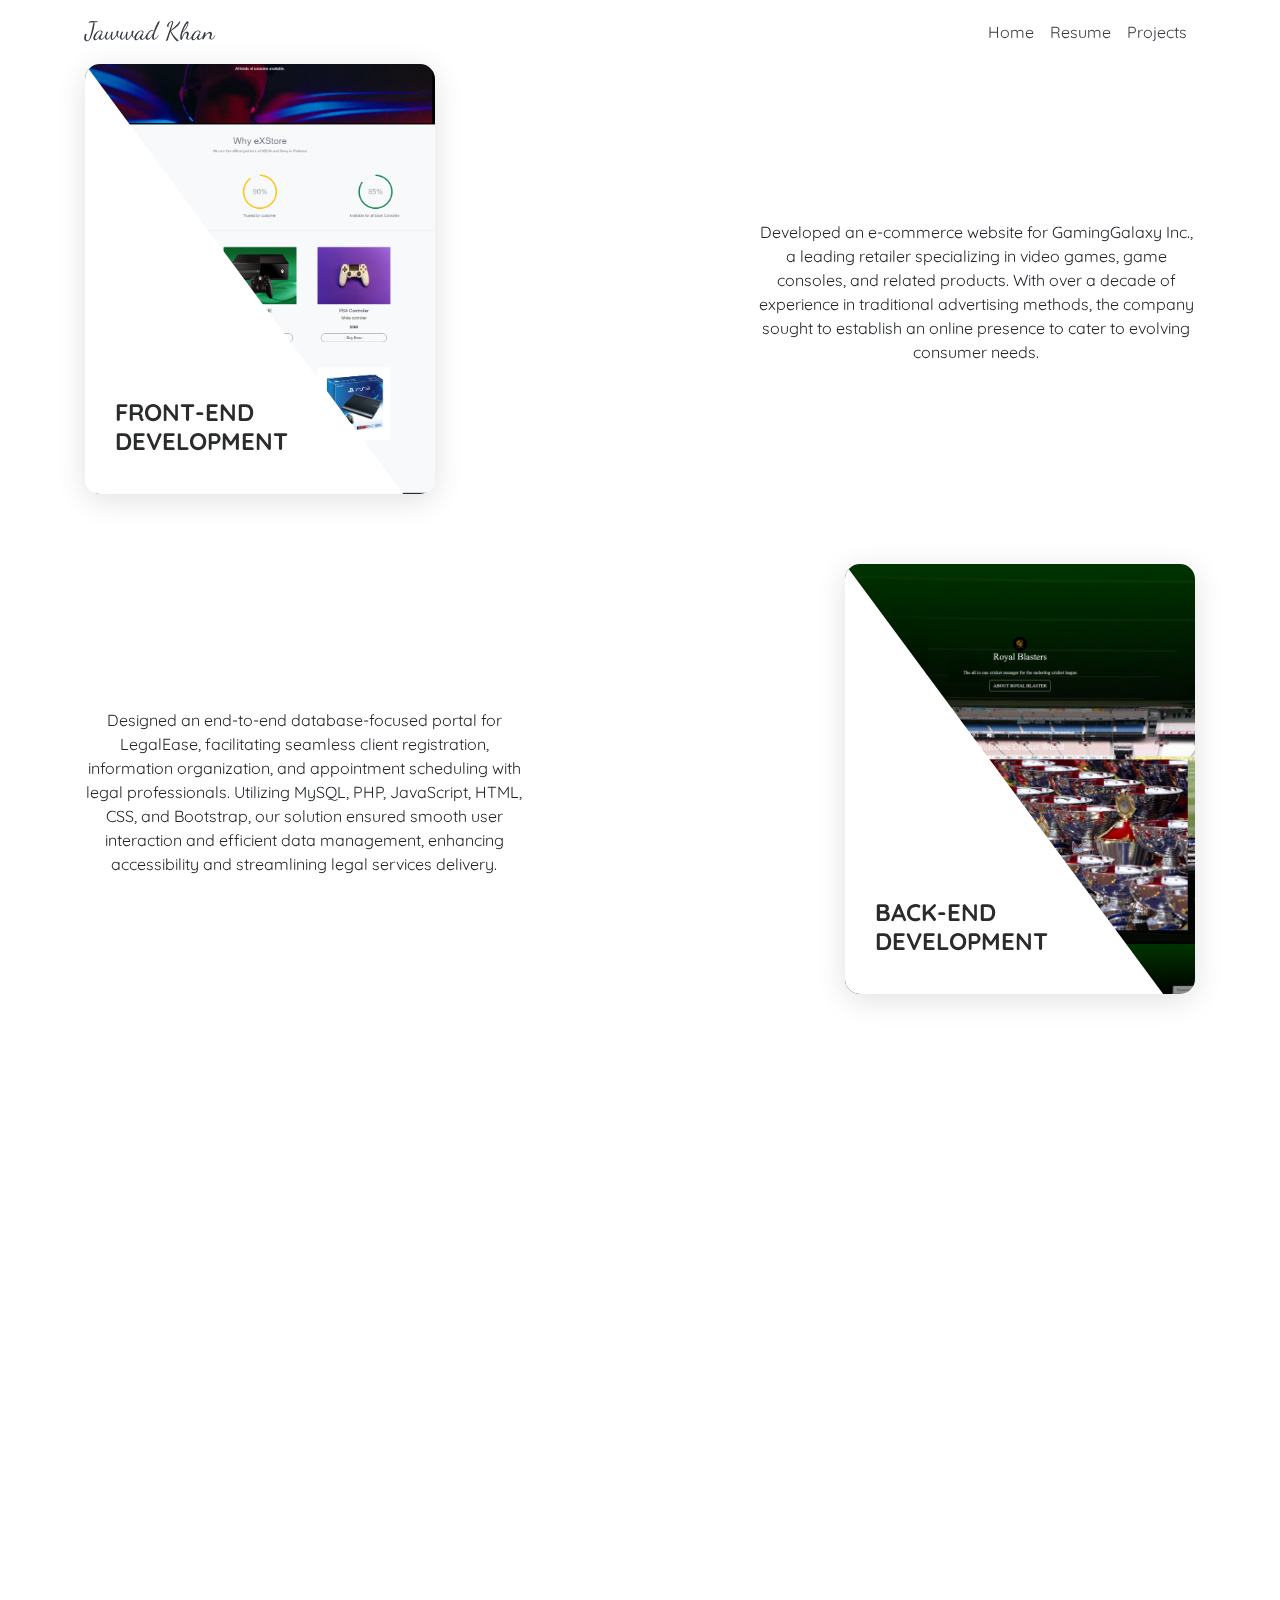
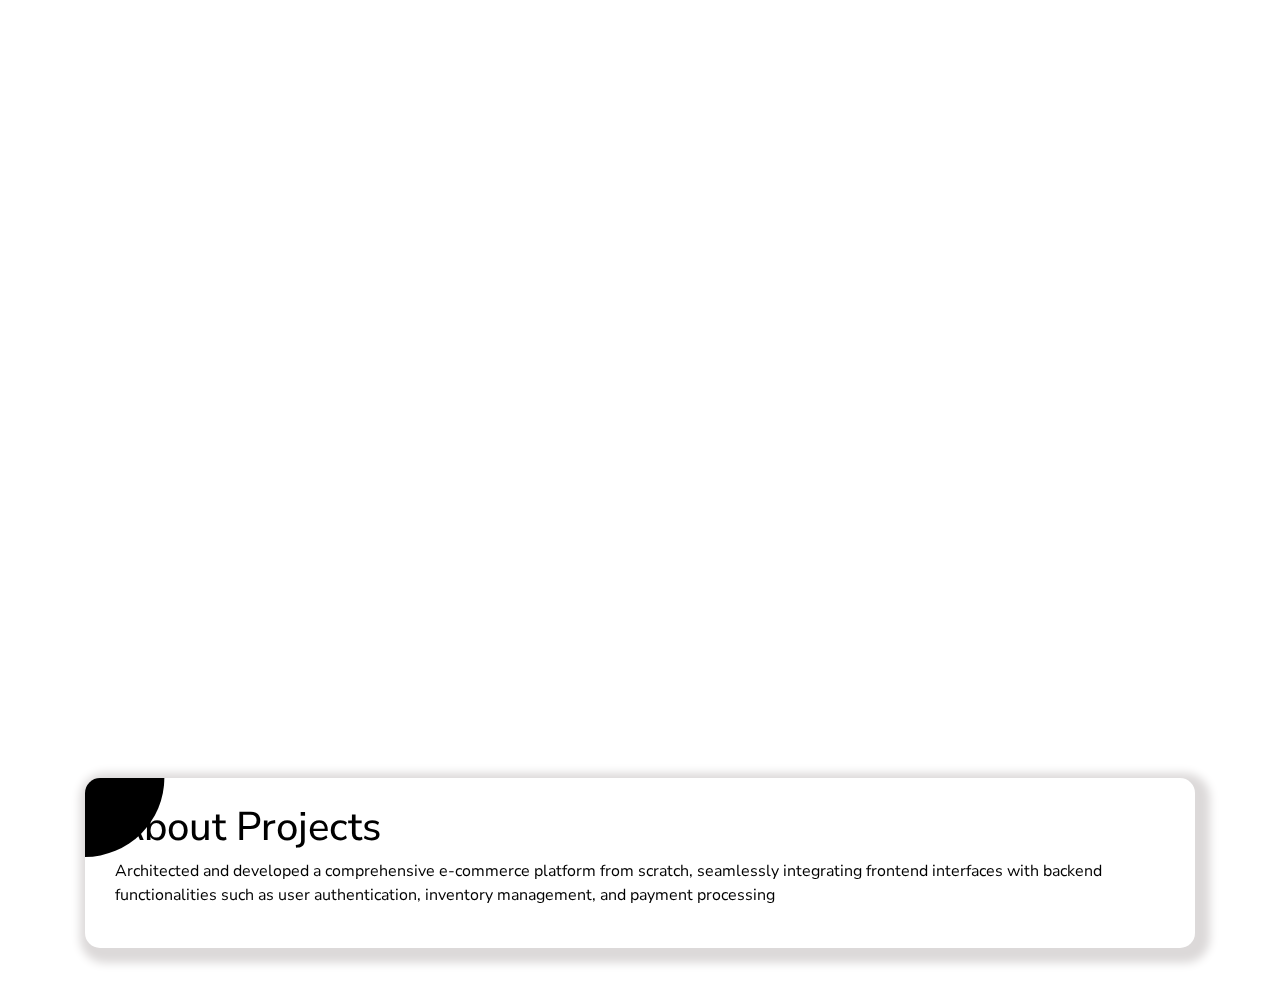
<file: project.html>
<!DOCTYPE html>
<html lang="en">

<head>
    <meta charset="UTF-8">
    <meta name="viewport" content="width=device-width, initial-scale=1.0">
    <title>Portfolio</title>
    <link rel="icon" href="images/j.png" type="image/x-icon">
    <link rel="stylesheet" href="https://maxcdn.bootstrapcdn.com/bootstrap/4.5.2/css/bootstrap.min.css">
    <link rel="stylesheet" href="https://cdn.jsdelivr.net/npm/bootstrap-icons@1.11.1/font/bootstrap-icons.css"
        integrity="sha384-4LISF5TTJX/fLmGSxO53rV4miRxdg84mZsxmO8Rx5jGtp/LbrixFETvWa5a6sESd" crossorigin="anonymous">
    <!-- <link rel="stylesheet" href="index.css"> -->
    <!-- <link rel="stylesheet" href="resume.css"> -->
    <link rel="stylesheet" href="project.css">
    <!-- Animation links -->
    <link rel="stylesheet" href="https://unpkg.com/aos@next/dist/aos.css" />
    <!-- google fonts -->
    <link rel="preconnect" href="https://fonts.googleapis.com">
    <link rel="preconnect" href="https://fonts.gstatic.com" crossorigin>
    <link href="https://fonts.googleapis.com/css2?family=Dancing+Script:wght@400..700&family=Montserrat:ital,wght@0,100..900;1,100..900&family=Quicksand:wght@300..700&display=swap" rel="stylesheet">

    <!-- font for name banner -->
    <link rel="preconnect" href="https://fonts.googleapis.com">
    <link rel="preconnect" href="https://fonts.gstatic.com" crossorigin>
    <link href="https://fonts.googleapis.com/css2?family=Dancing+Script:wght@400..700&family=Montserrat:ital,wght@0,100..900;1,100..900&display=swap" rel="stylesheet">
</head>

<body>
      <!-- Navigation Bar -->
      <nav class="navbar navbar-expand-lg" id="navbar" data-aos="slide-down" data-aos-duration="1500">
        <div class="container">
            <a class="navbar-brand glow-text text-dark" href="resume.html" style="font-family: Dancing Script, cursive;font-size: 25px;">Jawwad Khan</a>
            <button class="navbar-toggler" type="button" data-toggle="collapse" data-target="#navbarNav" aria-controls="navbarNav" aria-expanded="false" aria-label="Toggle navigation">
                <span class="bi bi-menu-button-wide-fill" style="color: #000;"></span>
            </button>
            <div class="collapse navbar-collapse" id="navbarNav">
                <ul class="navbar-nav ml-auto">
                    <li class="nav-item">
                        <a class="nav-link text-light glow-text text-dark" href="index.html">Home</a>
                    </li>
                    <li class="nav-item">
                        <a class="nav-link text-light glow-text text-dark" href="resume.html">Resume</a>
                    </li>
                    <li class="nav-item">
                        <a class="nav-link text-light glow-text text-dark" href="project.html">Projects</a>
                    </li>
                </ul>
            </div>
        </div>
    </nav>
    
    <!-- Project Section -->
    <!-- <div class="container mt-5">
        <div class="row">
            <div class="col-md-12">
                <div class="col-md-3">

                </div>
            </div>
        </div>
    </div> -->

    <!-- cards -->
    <div class="container project_Cards">
        <div class="row">
            <div class="col-lg-4" data-aos="fade-in"  data-aos-duration="3000">
                <figure class="shape-box shape-box_half">
                    <img src="images/galaxy.png" alt="">
                    <div class="brk-abs-overlay z-index-0 bg-black opacity-60"></div>
                    <figcaption>
                        <div class="show-cont mt-3">
                            <h4 class="card-main-title">Front-end Development</h4>
                        </div>
                        <p>First semester E-project</p>
                        <a href="https://gaming-galaxy.netlify.app/" class="read-more-btn">Visit here</a>
                    </figcaption>
                    <span class="after"></span>
                </figure>
            </div>
            <div class="col-lg-8 d-flex justify-content-end align-items-center" data-aos="zoom-in"  data-aos-duration="3000">
                <div class="first_pro">
                    <p>Developed an e-commerce website for GamingGalaxy Inc., a leading retailer specializing in video
                        games, game consoles, and related products. With over a decade of experience in traditional
                        advertising methods, the company sought to establish an online presence to cater to evolving
                        consumer needs.</p>
                </div>
            </div>
        </div>
        <div class="row pt-5">
            <div class="col-lg-8 d-flex justify-content-start align-items-center" data-aos="zoom-in"  data-aos-duration="3000">
                <div class="first_pro">
                    <p class="">Designed an end-to-end database-focused portal for LegalEase, facilitating seamless client
                        registration, information organization, and appointment scheduling with legal professionals.
                        Utilizing MySQL, PHP, JavaScript, HTML, CSS, and Bootstrap, our solution ensured smooth user
                        interaction and efficient data management, enhancing accessibility and streamlining legal
                        services delivery.</p>
                </div>
            </div>
            <div class="col-lg-4" data-aos="fade-in"  data-aos-duration="3000">
                <figure class="shape-box shape-box_half">
                    <img src="images/ryl.png" alt="">
                    <div class="brk-abs-overlay z-index-0 bg-black opacity-60"></div>
                    <figcaption>
                        <div class="show-cont mt-3">
                            <h4 class="card-main-title">Back-end Development</h4>
                        </div>
                        <p>Second semester E-project</p>
                        <a href="https://blastering.000webhostapp.com/" class="read-more-btn">Visit here</a>
                    </figcaption>
                    <span class="after"></span>
                </figure>
            </div>
        </div>
        <div class="row pt-5">
            <div class="col-lg-4" data-aos="fade-in"  data-aos-duration="3500">
                <figure class="shape-box shape-box_half">
                    <img src="images/apiApp.png" alt="">
                    <div class="brk-abs-overlay z-index-0 bg-black opacity-60"></div>
                    <figcaption>
                        <div class="show-cont mt-3">
                            <h4 class="card-main-title">Integrating<br> Weather API</h4>
                        </div>
                        <p>Making a simple weather page using API</p>
                        <a href="https://harmonious-figolla-21a9f4.netlify.app/" class="read-more-btn">Visit here</a>
                    </figcaption>
                    <span class="after"></span>
                </figure>
            </div>
            <div class="col-lg-8 d-flex justify-content-end align-items-center" data-aos="zoom-in"  data-aos-duration="3000">
                <div class="first_pro">
                    <p class="">Utilizing cutting-edge weather APIs, our app provides real-time and accurate weather forecasts tailored to your location. From temperature trends to precipitation probabilities, stay informed with up-to-the-minute weather data, ensuring you're prepared for whatever Mother Nature throws your way.</p>
                </div>
            </div>
        </div>
        <div class="row pt-5">
            <div class="col-lg-8 d-flex justify-content-start align-items-center" data-aos="zoom-in"  data-aos-duration="3000">
                <div class="first_pro">
                    <p class="">Job-Prep: Where HTML, CSS, and JS meet Bootstrap for the ultimate interview prep. Our platform blends cutting-edge web technologies with responsive design,seamless access to interview resources anytime, anywhere. From mock interview simulations to expert guidance, Job-Prep empowers you to master the art of interviewing effortlessly. Say hello to career advancement with our intuitive interface and personalized feedback. Your pathway to success starts here, at Job-Prep.</p>
                </div>
            </div>
            <div class="col-lg-4" data-aos="fade-in"  data-aos-duration="3500">
                <figure class="shape-box shape-box_half">
                    <img src="images/jobi.png" alt="">
                    <div class="brk-abs-overlay z-index-0 bg-black opacity-60"></div>
                    <figcaption>
                        <div class="show-cont mt-3">
                            <h4 class="card-main-title">Responsive design</h4>
                        </div>
                        <p>This is IT Vision Project</p>
                        <a href="https://6632b86d75fa021c72927ca2--magenta-tartufo-d69bea.netlify.app/" class="read-more-btn">Visit here</a>
                    </figcaption>
                    <span class="after"></span>
                </figure>
            </div>
        </div>
    </div>
    <!-- about project section  -->
    <div class="container container_body my-5 py-5" data-aos="slide-up" data-aos-duration="1500">
        <div class="card-outer">
            <div class="content card-inner">
                <h1>About Projects</h1>
                <p>Architected and developed a comprehensive e-commerce platform from scratch, seamlessly integrating
                    frontend interfaces with backend functionalities such as user authentication, inventory management,
                    and payment processing</p>
            </div>
        </div>
    </div>

    <script src="index.js"></script>
    <script src="https://code.jquery.com/jquery-3.5.1.slim.min.js"></script>
    <script src="https://cdn.jsdelivr.net/npm/@popperjs/core@2.5.4/dist/umd/popper.min.js"></script>
    <script src="https://maxcdn.bootstrapcdn.com/bootstrap/4.5.2/js/bootstrap.min.js"></script>
    <script src="https://unpkg.com/aos@next/dist/aos.js"></script>
    <script>
        AOS.init();
    </script>

</body>

</html>
</file>
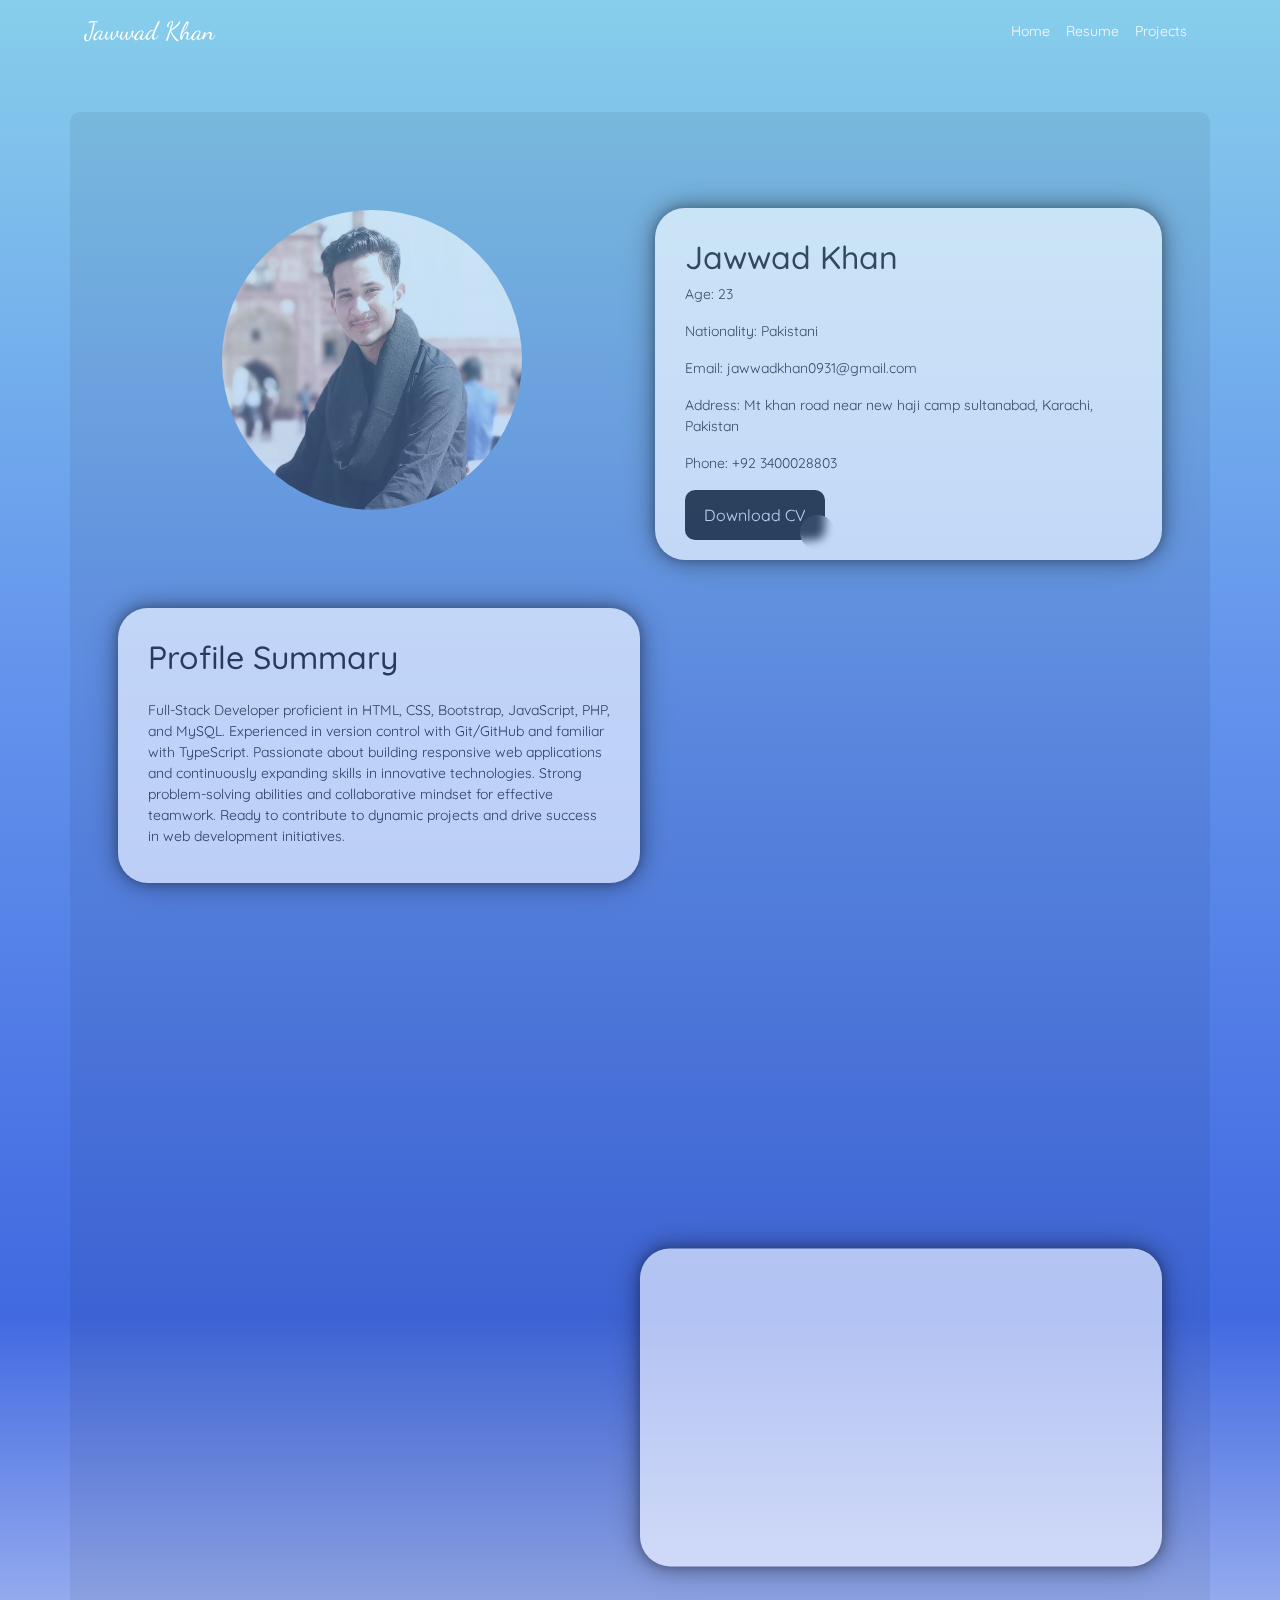
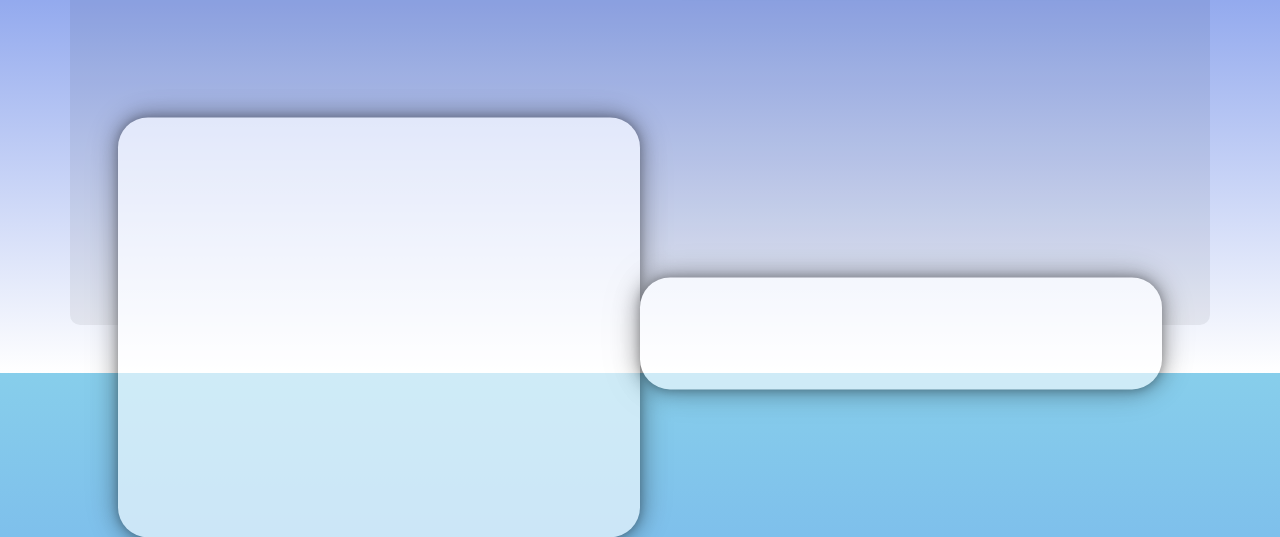
<file: resume.html>
<!DOCTYPE html>
<html lang="en">
<head>
    <meta charset="UTF-8">
    <meta name="viewport" content="width=device-width, initial-scale=1.0">
    <title>Portfolio</title>
    <link rel="icon" href="images/j.png" type="image/x-icon">
    <link rel="stylesheet" href="https://maxcdn.bootstrapcdn.com/bootstrap/4.5.2/css/bootstrap.min.css">
    <link rel="stylesheet" href="https://cdn.jsdelivr.net/npm/bootstrap-icons@1.11.1/font/bootstrap-icons.css" integrity="sha384-4LISF5TTJX/fLmGSxO53rV4miRxdg84mZsxmO8Rx5jGtp/LbrixFETvWa5a6sESd" crossorigin="anonymous">
    <link rel="stylesheet" href="index.css">
    <link rel="stylesheet" href="resume.css">
    <!-- Animation links -->
    <link rel="stylesheet" href="https://unpkg.com/aos@next/dist/aos.css" />
    <!-- google fonts -->
    <link rel="preconnect" href="https://fonts.googleapis.com">
    <link rel="preconnect" href="https://fonts.gstatic.com" crossorigin>
    <link href="https://fonts.googleapis.com/css2?family=Dancing+Script:wght@400..700&family=Montserrat:ital,wght@0,100..900;1,100..900&family=Quicksand:wght@300..700&display=swap" rel="stylesheet">

    <!-- font for name banner -->
    <link rel="preconnect" href="https://fonts.googleapis.com">
    <link rel="preconnect" href="https://fonts.gstatic.com" crossorigin>
    <link href="https://fonts.googleapis.com/css2?family=Dancing+Script:wght@400..700&family=Montserrat:ital,wght@0,100..900;1,100..900&display=swap" rel="stylesheet">
</head>
<body>
    <!-- Navigation Bar -->
    <nav class="navbar navbar-expand-lg" id="navbar" data-aos="slide-down" data-aos-duration="1500">
        <div class="container">
            <a class="navbar-brand glow-text" href="#" style="font-family: Dancing Script, cursive;font-size: 25px;">Jawwad Khan</a>
            <button class="navbar-toggler" type="button" data-toggle="collapse" data-target="#navbarNav" aria-controls="navbarNav" aria-expanded="false" aria-label="Toggle navigation">
                <span class="bi bi-menu-button-wide-fill" style="color: #fff;"></span>
            </button>
            <div class="collapse navbar-collapse" id="navbarNav">
                <ul class="navbar-nav ml-auto">
                    <li class="nav-item">
                        <a class="nav-link text-light glow-text" href="index.html">Home</a>
                    </li>
                    <li class="nav-item">
                        <a class="nav-link text-light glow-text" href="#">Resume</a>
                    </li>
                    <li class="nav-item">
                        <a class="nav-link text-light glow-text" href="project.html">Projects</a>
                    </li>
                </ul>
            </div>
        </div>
    </nav>
    <!-- Resume Section -->
    <div class="container p-5 my-5" data-aos="" data-aos-delay="20" id="resume_border">
        <div class="row">
            <div class="col-md-6 col-sm-12 col-sm-12 d-flex align-items-center justify-content-center">
                <div>
                    <img src="images/jk2.jpg" height="300px" width="300px" style="border-radius: 50%;" alt="" data-aos="fade-in">
                </div>
            </div>
            <div class="col-md-6 col-sm-12" data-aos="slide-up" data-aos-duration="1000">
                <div class="container mt-5">
                    <div class="row">
                        <div class="col-md-12 profileSummary">
                            <div class="profile_data" data-aos="zoom-in" data-aos-duration="3000">
                                <h2>Jawwad Khan</h2>
                                <p>Age: 23</p>
                                <p>Nationality: Pakistani</p>
                                <p>Email: jawwadkhan0931@gmail.com</p>
                                <p>Address: Mt khan road near new haji camp sultanabad, Karachi, Pakistan</p>
                                <p>Phone: +92 3400028803</p>
                                <a href="images/jawwadkhan.pdf" id="cv_btn">Download CV</a>
                            </div>
                        </div>
                    </div>
                </div>
            </div>
            
        </div>
        <div class="row">    
            <div class="col-md-12 col-sm-12 mt-5" data-aos="slide-up"  data-aos-duration="1000">
                <div class="col-md-6 profileSummary">
                    <h2 class="mb-4 Underlining" data-aos="zoom-in"  data-aos-duration="3000">Profile Summary</h2>
                <p data-aos="zoom-in"  data-aos-duration="3000">Full-Stack Developer proficient in HTML, CSS, Bootstrap, JavaScript, PHP, and MySQL. Experienced in version control with Git/GitHub and familiar with TypeScript. Passionate about building responsive web applications and continuously expanding skills in innovative technologies. Strong problem-solving abilities and collaborative mindset for effective teamwork. Ready to contribute to dynamic projects and drive success in web development initiatives.</p>
                </div>
            </div>
            <div class="col-md-12 col-sm-12  mt-5 d-flex justify-content-end" data-aos="slide-up"  data-aos-duration="1000">
                <div class="col-md-6 profileSummary">
                <h2 class="mb-4 Underlining"  data-aos="zoom-in"  data-aos-duration="3000">Skills and Expertise</h2>
                <ul  data-aos="zoom-in"  data-aos-duration="3000">
                    <li>HTML/CSS</li>
                    <li>JavaScript</li>
                    <li>Responsive Design</li>
                    <li>Version Control</li>
                    <li>UI/UX Design</li>
                    <li>Testing and Debugging</li>
                    <li>Bootstrap</li>
                    <li>MySQL Workbench</li>
                    <li>PHP</li>
                </ul>
            </div>
            </div>
            <div class="col-md-12 col-sm-12 mt-5" data-aos="slide-up"  data-aos-duration="1000">
                <div class="col-md-6 profileSummary">
                <h2 class="mb-4 Underlining" data-aos="zoom-in"  data-aos-duration="3000">Education</h2>
                <div class="mb-4" data-aos="zoom-in"  data-aos-duration="3000">
                    <h5 class="fw-bold" >Aptech Clifton</h5>
                    <p>3 years higher diploma in Software Engineering</p>
                </div>
                <div class="mb-4" data-aos="zoom-in"  data-aos-duration="3000">
                    <h5 class="fw-bold" >Karachi University</h5>
                    <p>4 years bachelor's in Sociology</p>
                </div>
                <div class="mb-4" data-aos="zoom-in"  data-aos-duration="3000">
                    <h5 class="fw-bold" >SM Commerce College</h5>
                    <p>2 years intermediate in ICOM</p>
                </div>
                <div class="mb-4" data-aos="zoom-in"  data-aos-duration="3000">
                    <h5 class="fw-bold" >Star Academy Secondary School</h5>
                    <p>2 years matriculation in Bio-Science</p>
                </div>
            </div>
            </div>
            <div class="col-md-12 col-sm-12 mt-5 d-flex justify-content-end" data-aos="slide-up"  data-aos-duration="1000">
                <div class="col-md-6 profileSummary">
                <h2 class="mb-4"  data-aos="zoom-in"  data-aos-duration="3000">Social Links</h2>
                <a href="https://www.linkedin.com/in/muhammad-jawwad-khan-08bb4025b/" class="social_links"><i class="bi bi-linkedin" data-aos="zoom-in"  data-aos-duration="3000"></i></a>
                <a href="https://github.com/jawwad0931" class="social_links"><i class="bi bi-github" data-aos="zoom-in"  data-aos-duration="3000"></i></a>
            </div>
        </div>
    </div>
    </div>

    <script src="index.js"></script>
    <script src="https://code.jquery.com/jquery-3.5.1.slim.min.js"></script>
    <script src="https://cdn.jsdelivr.net/npm/@popperjs/core@2.5.4/dist/umd/popper.min.js"></script>
    <script src="https://maxcdn.bootstrapcdn.com/bootstrap/4.5.2/js/bootstrap.min.js"></script>
    <script src="https://unpkg.com/aos@next/dist/aos.js"></script>
    <script>
      AOS.init();
    </script>
</body>
</html>
</file>
<file: resume.css>
@import url('https://fonts.googleapis.com/css?family=Nunito+Sans&display=swap');
body{
  color: #fff;
  background-image: linear-gradient(to bottom, #87CEEB, #6495ED, #4169E1, white);
  font-family: "Quicksand", sans-serif;
  font-optical-sizing: auto;
  font-style: normal;
}

/* profile Summary */
.profileSummary{
    border-radius: 30px;
    box-shadow: 0px 0px 10px rgba(0, 0, 0, 0.5), 0px 0px 20px rgba(0, 0, 0, 0.4), 0px 0px 30px rgba(0, 0, 0, 0.3), 0px 0px 40px rgba(0, 0, 0, 0.2);
    padding: 30px;
    background-color: #fff;
    color: #000;
}


/* for box hovering method */
.profileSummary {
  padding-bottom: 20px;
  transition: padding-bottom 0.3s ease-in
}

.profileSummary:hover {
  padding-bottom: 40px;
  transition-timing-function: ease-out;
}

/* Border styling for resume page */
#resume_border {
    border-radius: 10px !important;
    border: none;
    background-color: rgba(0, 0, 0, 0.1);
    opacity: 0.6;
}
/* borders for resume content */
.Underlining {
    position: relative;
  }
  
  /* Styling for the line */
  .Underlining::after {
    content: "";
    position: absolute;
    top: 50%;
    right: 0;
    width: 80px;
    height: 2px;
    background-color: #fff;
  }

  /* Social links for resume page */
.social_links {
    font-size: 30px;
    padding-top: 20px;
  }
  
  .social_links i{
    color: #000;
  }

  /* Styling for CV button */
#cv_btn {
    all: unset;
    width: 100px;
    height: 30px;
    font-size: 16px;
    background: transparent;
    border: none;
    position: relative;
    color: #f0f0f0;
    cursor: pointer;
    z-index: 1;
    padding: 10px 20px;
    display: flex;
    align-items: center;
    justify-content: center;
    white-space: nowrap;
    user-select: none;
    -webkit-user-select: none;
    touch-action: manipulation;
  }
  
  #cv_btn::after,
  #cv_btn::before {
    content: '';
    position: absolute;
    bottom: 0;
    right: 0;
    z-index: -99999;
    transition: all .4s;
  }
  
  #cv_btn::before {
    transform: translate(0%, 0%);
    width: 100%;
    height: 100%;
    background: #000;
    border-radius: 10px;
  }
  
  #cv_btn::after {
    transform: translate(10px, 10px);
    width: 35px;
    height: 35px;
    background: #ffffff15;
    backdrop-filter: blur(5px);
    -webkit-backdrop-filter: blur(5px);
    border-radius: 50px;
  }
  
  #cv_btn:hover::before {
    transform: translate(5%, 20%);
    width: 110%;
    height: 110%;
  }
  
  #cv_btn:hover::after {
    border-radius: 10px;
    transform: translate(0, 0);
    width: 100%;
    height: 100%;
  }
  
  #cv_btn:active::after {
    transition: 0s;
    transform: translate(0, 5%);
  } 
/* For screens smaller than 768px (sm breakpoint), make col-md-6 full width */
@media (max-width: 767px) {
  p {
      font-size: 14px; /* Make it full width */
  }
  ul li{
    font-size: 14px !important;
  }
}

/* For screens larger than or equal to 768px (md breakpoint), retain the default width */
@media (min-width: 768px) {
   p {
      /* You can adjust the width here as per your requirement */
    font-size: 14px; /* For example, 50% width for medium screens */
  }
  ul li{
    font-size: 14px !important;
  }
}
</file>
<file: project.css>
@import url('https://fonts.googleapis.com/css?family=Nunito+Sans&display=swap');
body{
  font-family: "Quicksand", sans-serif;
}
:root{
  --primary-color: #000;
  --bg-color: #dfe6e9;
  --text-color: white;
}

.container_body{
  font-family: 'Nunito Sans', sans-serif;
}

.card-outer{
  background: white;
  cursor: pointer;
  border-radius: 15px;
  position: relative;
  padding: 25px 30px;
  color: var(--primary-color);
  box-shadow: 5px 5px 10px 10px rgb(220, 217, 217);
}

.card-outer::after{
  content: '';
  background: var(--primary-color);
  border-radius: 15px;
  height: 100%;
  width: 100%;
  position: absolute;
  left: 0;
  top: 0;
  z-index: 0;
  clip-path: circle(10% at 0% 0%);           transition: all .3s ease-in;
}

.card-inner{
  position: relative;
  z-index: 1;
  transition: all .3s ease-in;
}

.card-outer:hover::after{
  clip-path: circle(100%);
}

.card-outer:hover .content{
  color: var(--text-color);
}

/* for below cards */
.project_Cards{

}

.shape-box {
    display: inline-block;
    position: relative;
    z-index: 1;
    height: 430px;
    box-shadow: 0 6px 30px 0 rgba(0, 0, 0, .12);
    overflow: hidden;

}

.shape-box_half {
  overflow: hidden;
  text-align: left;
  width: 100%; /* Adjust the width as needed */
  border-radius: 15px !important;
}

.shape-box_half:before {
    content: '';
    position: absolute;
    top: 0;
    left: 0;
    right: 0;
    bottom: 0;
    transform: skewY(53.5deg);
    transform-origin: top left;
    transition: \transform .4s;
    background: #fff;
    z-index: 1;
}

.shape-box>img {
    width: 100%;
    height: 100%;
    -o-object-fit: cover;
    object-fit: cover;
}

.bg-black {
    background-color: #000;
}

.shape-box_half figcaption {
    position: absolute;
    left: 0;
    right: 0;
    bottom: 0;
    padding: 0 30px 30px;
    transition: \transform .4s;
    transform: translateY(100%);
    z-index: 3;
}

.shape-box_half figcaption .show-cont {
    position: absolute;
    bottom: calc(100% + 30px);
    left: 30px;
    right: 30px;
    transition: bottom .4s;
}

.card-no {
    font-size: 36px;
    color: #ffc107;
    padding: 0;
    margin: 10px 0;
}

.card-main-title {
    margin-top: 8px;
    font-weight: 700;
    font-size: 24px;
    text-transform: uppercase;
    color: #292b2c;
}

.card-content {
    color: #9f9f9f;
    margin-top: 20px;
    line-height: 22px;
    font-size: 15px;
}

.first_pro p{
  text-align: center;
}

.read-more-btn {
    border: 2px solid #db3236;
    font-size: 14px;
    cursor: pointer;
    padding: 10px 20px;
    display: inline-block;
    text-transform: uppercase;
    letter-spacing: .08em;
    font-weight: 600;
    position: relative;
    -webkit-transition: all 0.3s;
    -moz-transition: all 0.3s;
    transition: all 0.3s;
    background: #db3236;
    color: #fff;
    border-radius: 2px;
    margin-top: 25px;
    text-decoration: none;
}

.read-more-btn:hover {
    background: transparent;
    color: #db3236;

}

.shape-box_half>.after {
    position: absolute;
    top: 0;
    left: 0;
    right: 0;
    bottom: 0;
    background: #000;
    opacity: 0;
    transition: opacity .4s;
}

/*On hover*/
.shape-box_half:hover:before {
    transform: skewY(20deg);
}

.shape-box_half:hover figcaption {
    transform: translateY(0);
}

.shape-box_half:hover figcaption .show-cont {
    bottom: 100%;
}

.shape-box_half:hover>.after {
    opacity: 1;
}

.shape-box_half {
  overflow: hidden;
  text-align: left;
  width: 100%; /* Adjust the width as needed */
  border-radius: 15px !important;
  transition: transform 0.4s ease; /* Added transition */
}

.shape-box_half:hover {
  transform: translateY(-60px); /* Move up slightly on hover */
}

/* first project des */
.first_pro{
  height: auto;
  width: 60%;
  padding-top: 20px;
}

/* css media query */
@media (max-width: 991.98px) {
  .first_pro {
      text-align: center;
      justify-content: center;
      width: 100%;
      padding: 0px;
  }
}

@media (min-width: 992px) {
  .first_pro {
      text-align: left;
  }
}

/* Styling for text with glow effect for navigations */
.glow-text {
  text-decoration: none;
  color: white;
  position: relative;
  transition: color 0.3s ease;
}

.glow-text::before {
  content: "";
  position: absolute;
  width: 100%;
  height: 2px;
  bottom: -1px;
  left: 0;
  background: linear-gradient(to right, #ff0066, #ff6b00, #ffeb3b, #4caf50, #00bcd4, #673ab7, #ff0066);
  background-size: 300%;
  border-radius: 5px;
  opacity: 0;
  transition: opacity 0.3s ease;
}

.glow-text:hover {
  color: transparent;
}

.glow-text:hover::before {
  opacity: 1;
  animation: glow-animation 1.5s linear infinite;
}

@keyframes glow-animation {
  0% {
    background-position: 0 50%;
  }
  100% {
    background-position: 100% 50%;
  }
}


@media (max-width: 768px) {
  .row {
    flex-direction: column-reverse;
}

.project_Cards .col-lg-4,
.project_Cards .col-lg-8 {
    width: 100%;
    max-width: 100%;
    margin-bottom: 20px;
}

  .shape-box{
      border: none;
  }

  .Project_des{
    width: 100%;
    text-align: center;
    padding: 20px;
  }

  .project_Cards{
    width: 100%;
  }
  .first_pro{
    display: none;
  }
  .card-main-title{
    font-size: 15px;
  }
}
</file>
<file: index.css>
@import url('https://fonts.googleapis.com/css?family=Nunito+Sans&display=swap');
/* Resetting default styles */
body {
  font-family: "Quicksand", sans-serif;
  margin: 0;
  padding: 0;
  box-sizing: border-box;
  width: 100%;
  height: auto;
}



/* Header and Navigation Styling */
.jumbotron {
  background-color: black;
}

/* Styling for text with glow effect */
.glow-text {
  text-decoration: none;
  color: white;
  position: relative;
  transition: color 0.3s ease;
}

.glow-text::before {
  content: "";
  position: absolute;
  width: 100%;
  height: 2px;
  bottom: -1px;
  left: 0;
  background: linear-gradient(to right, #ff0066, #ff6b00, #ffeb3b, #4caf50, #00bcd4, #673ab7, #ff0066);
  background-size: 300%;
  border-radius: 5px;
  opacity: 0;
  transition: opacity 0.3s ease;
}

.glow-text:hover {
  color: transparent;
}

.glow-text:hover::before {
  opacity: 1;
  animation: glow-animation 1.5s linear infinite;
}

@keyframes glow-animation {
  0% {
    background-position: 0 50%;
  }
  100% {
    background-position: 100% 50%;
  }
}

/* Social Media Icons Styling */
.Icon_ul {
  display: flex;
  justify-content: left;
  align-items: center;
  padding-left: 0;
  margin-left: 0;
}

#github,
#LinkedIn,
#facebook {
  font-size: 35px !important;
  background-color: #333;
  color: #fff;
  box-shadow: 2px 2px 2px rgba(0, 0, 0, 0.5), 10px 1px 12px rgba(0, 0, 0, 0.5), 2px 2px 10px rgba(0, 0, 0, 0.5), 2px 2px 3px rgba(0, 0, 0, 0.5), inset 2px 2px 10px rgba(0, 0, 0, 0.5), inset 2px 2px 10px rgba(0, 0, 0, 0.5), inset 2px 2px 10px rgba(0, 0, 0, 0.5), inset 2px 2px 10px rgba(0, 0, 0, 0.5);
  border-radius: 29px;
  padding: 10px 17px;
  margin: 0 0px;
  animation: animate 3s linear infinite;
  text-shadow: 0 0 50px #0072ff, 0 0 100px #0072ff, 0 0 150px #0072ff, 0 0 200px #0072ff;
}

#LinkedIn {
  animation-delay: 0.3s;
  font-size: 25px !important;
}
#facebook {
  animation-delay: 0.7s;
  font-size: 25px !important;
}
#github {
  animation-delay: 0.1s;
  font-size: 25px !important;
}

@keyframes animate {
  from {
    filter: hue-rotate(0deg);
  }
  to {
    filter: hue-rotate(360deg);
  }
}

/* Styling for the image */
.pic_img {
  border-radius: 50%;
  box-shadow: 0 0 25px 15px rgba(0, 255, 255, 0.7);
  animation: glow 2s infinite alternate;
}

@keyframes glow {
  0% {
    border-color: rgba(0, 255, 0, 0.5);
    box-shadow: 0 0 25px 15px rgba(0, 255, 0, 0.5);
  }
  25% {
    border-color: rgba(128, 0, 128, 0.5);
    box-shadow: 0 0 25px 15px rgba(128, 0, 128, 0.5);
  }
  50% {
    border-color: rgba(0, 0, 255, 0.5);
    box-shadow: 0 0 25px 15px rgba(0, 0, 255, 0.5);
  }
  100% {
    border-color: rgba(255, 0, 0, 0.5);
    box-shadow: 0 0 25px 15px rgba(255, 0, 0, 0.5);
  }
}





/* Responsive styling for smaller screens */
@media (max-width: 768px) {
  .banner_section img {
    display: none;
  }

  .social-links {
    text-align: center;
    margin-top: 20px;
  }
}
/* Resetting default styles */
body {
  font-family: Arial, sans-serif;
  margin: 0;
  padding: 0;
  box-sizing: border-box;
  background-color: black;
}

/* Header and Navigation Styling */
.jumbotron {
  background-color: black;
}

/* Styling for text with glow effect */
.glow-text {
  text-decoration: none;
  color: white;
  position: relative;
  transition: color 0.3s ease;
}

.glow-text::before {
  content: "";
  position: absolute;
  width: 100%;
  height: 2px;
  bottom: -1px;
  left: 0;
  background: linear-gradient(to right, #ff0066, #ff6b00, #ffeb3b, #4caf50, #00bcd4, #673ab7, #ff0066);
  background-size: 300%;
  border-radius: 5px;
  opacity: 0;
  transition: opacity 0.3s ease;
}

.glow-text:hover {
  color: transparent;
}

.glow-text:hover::before {
  opacity: 1;
  animation: glow-animation 1.5s linear infinite;
}

@keyframes glow-animation {
  0% {
    background-position: 0 50%;
  }
  100% {
    background-position: 100% 50%;
  }
}

/* Social Media Icons Styling */
.Icon_ul {
  display: flex;
  justify-content: left;
  align-items: center;
  padding-left: 0;
  margin-left: 0;
}

#github,
#LinkedIn,
#facebook {
  font-size: 35px;
  background-color: #333;
  color: #fff;
  box-shadow: 2px 2px 2px rgba(0, 0, 0, 0.5), 10px 1px 12px rgba(0, 0, 0, 0.5), 2px 2px 10px rgba(0, 0, 0, 0.5), 2px 2px 3px rgba(0, 0, 0, 0.5), inset 2px 2px 10px rgba(0, 0, 0, 0.5), inset 2px 2px 10px rgba(0, 0, 0, 0.5), inset 2px 2px 10px rgba(0, 0, 0, 0.5), inset 2px 2px 10px rgba(0, 0, 0, 0.5);
  border-radius: 29px;
  padding: 10px 17px;
  margin: 0 0px;
  animation: animate 3s linear infinite;
  text-shadow: 0 0 50px #0072ff, 0 0 100px #0072ff, 0 0 150px #0072ff, 0 0 200px #0072ff;
}

#LinkedIn {
  animation-delay: 0.3s;
}
#facebook {
  animation-delay: 0.7s;
}
#github {
  animation-delay: 0.1s;
}

@keyframes animate {
  from {
    filter: hue-rotate(0deg);
  }
  to {
    filter: hue-rotate(360deg);
  }
}

/* Styling for the image */
.pic_img {
  border-radius: 50%;
  box-shadow: 0 0 25px 15px rgba(0, 255, 255, 0.7);
  animation: glow 2s infinite alternate;
}

@keyframes glow {
  0% {
    border-color: rgba(0, 255, 0, 0.5);
    box-shadow: 0 0 25px 15px rgba(0, 255, 0, 0.5);
  }
  25% {
    border-color: rgba(128, 0, 128, 0.5);
    box-shadow: 0 0 25px 15px rgba(128, 0, 128, 0.5);
  }
  50% {
    border-color: rgba(0, 0, 255, 0.5);
    box-shadow: 0 0 25px 15px rgba(0, 0, 255, 0.5);
  }
  100% {
    border-color: rgba(255, 0, 0, 0.5);
    box-shadow: 0 0 25px 15px rgba(255, 0, 0, 0.5);
  }
}

/* Styling for CV button */
#cv_btn {
  all: unset;
  width: 100px;
  height: 30px;
  font-size: 16px;
  background: transparent;
  border: none;
  position: relative;
  color: #f0f0f0;
  cursor: pointer;
  z-index: 1;
  padding: 10px 20px;
  display: flex;
  align-items: center;
  justify-content: center;
  white-space: nowrap;
  user-select: none;
  -webkit-user-select: none;
  touch-action: manipulation;
}

#cv_btn::after,
#cv_btn::before {
  content: '';
  position: absolute;
  bottom: 0;
  right: 0;
  z-index: -99999;
  transition: all .4s;
}

#cv_btn::before {
  transform: translate(0%, 0%);
  width: 100%;
  height: 100%;
  background: rgb(0, 0, 0);
  border-radius: 10px;
}

#cv_btn::after {
  transform: translate(10px, 10px);
  width: 35px;
  height: 35px;
  background: #ffffff15;
  backdrop-filter: blur(5px);
  -webkit-backdrop-filter: blur(5px);
  border-radius: 50px;
}

#cv_btn:hover::before {
  transform: translate(5%, 20%);
  width: 110%;
  height: 110%;
}

#cv_btn:hover::after {
  border-radius: 10px;
  transform: translate(0, 0);
  width: 100%;
  height: 100%;
}

#cv_btn:active::after {
  transition: 0s;
  transform: translate(0, 5%);
} 

/* Social links for resume page */
.social_links {
  font-size: 30px;
  color: rgb(0, 0, 0);
  padding-top: 20px;
}

/* Border styling for resume page */



/* Responsive styling for smaller screens */
@media (max-width: 768px) {
  .banner_section img {
    display: none;
  }

  .social-links {
    text-align: center;
    margin-top: 20px;
  }
  #content_display{
    height: 500px;
  }
}
</file>
